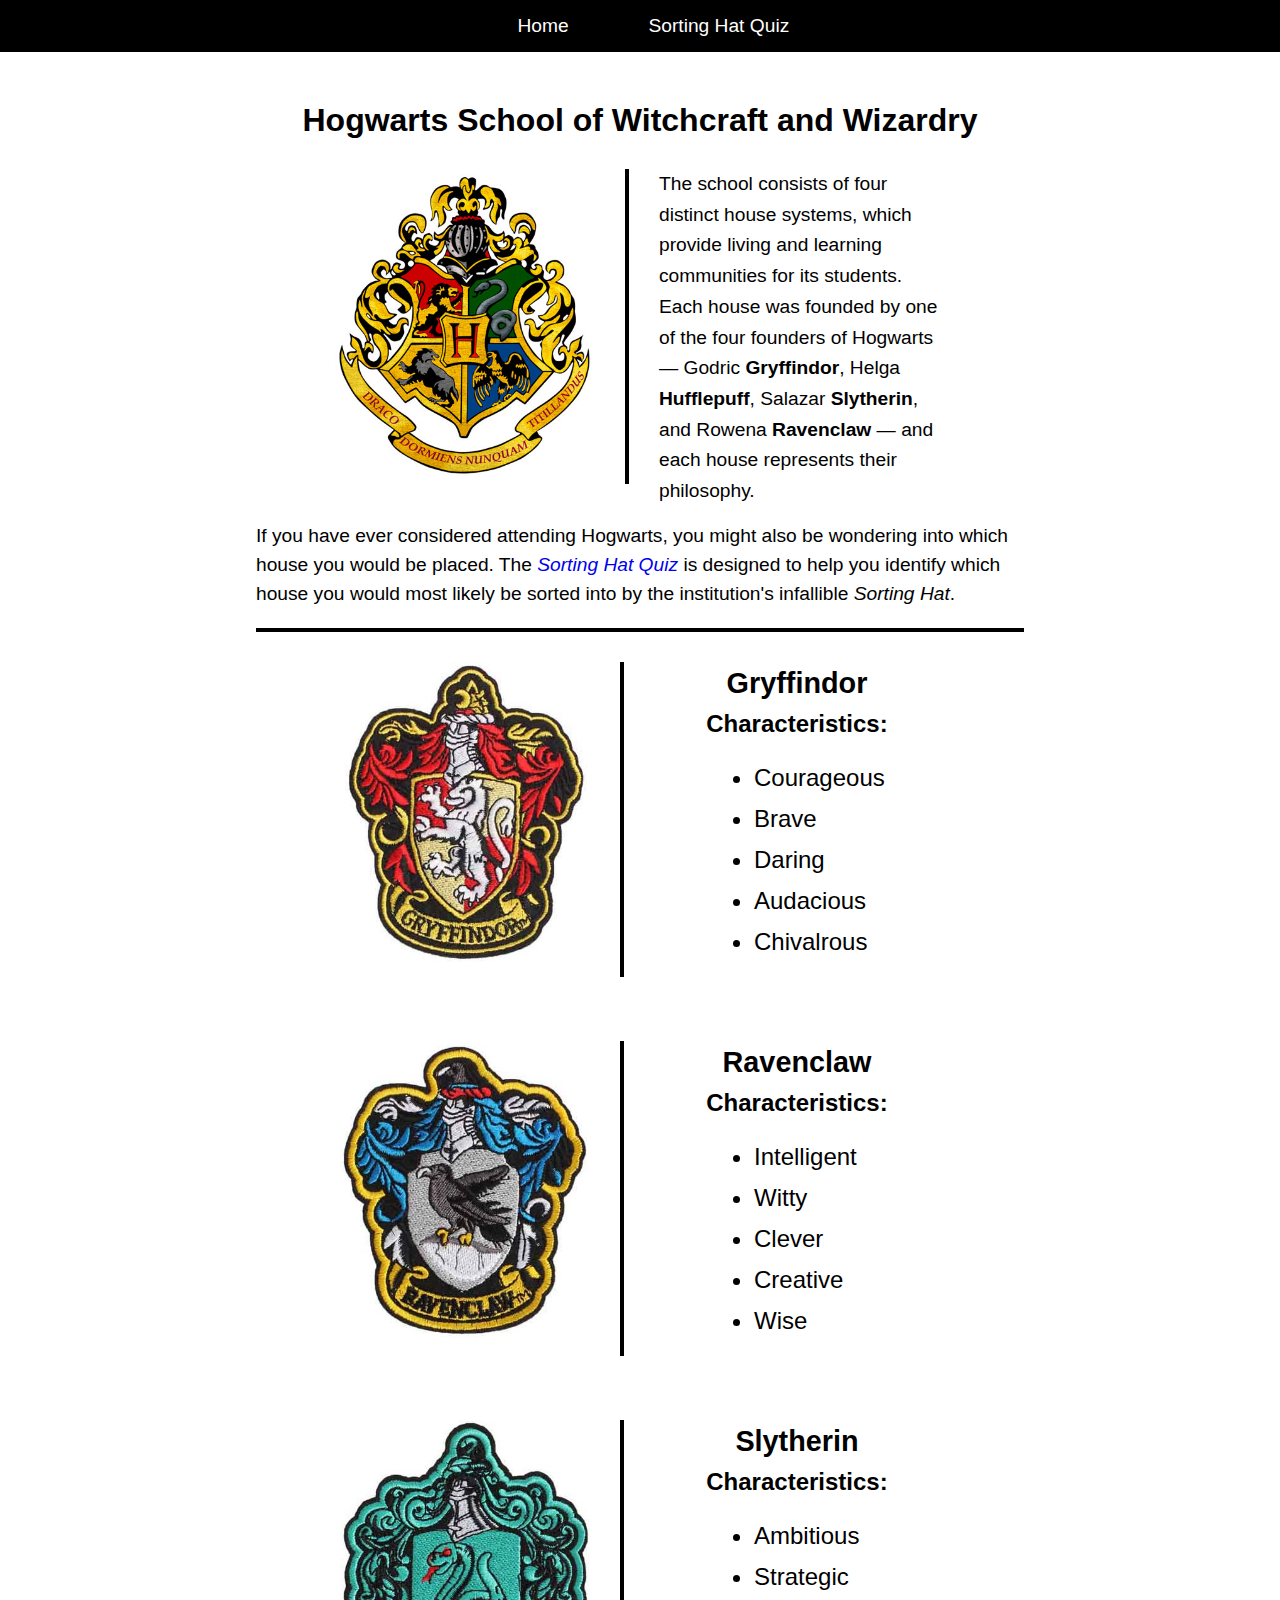
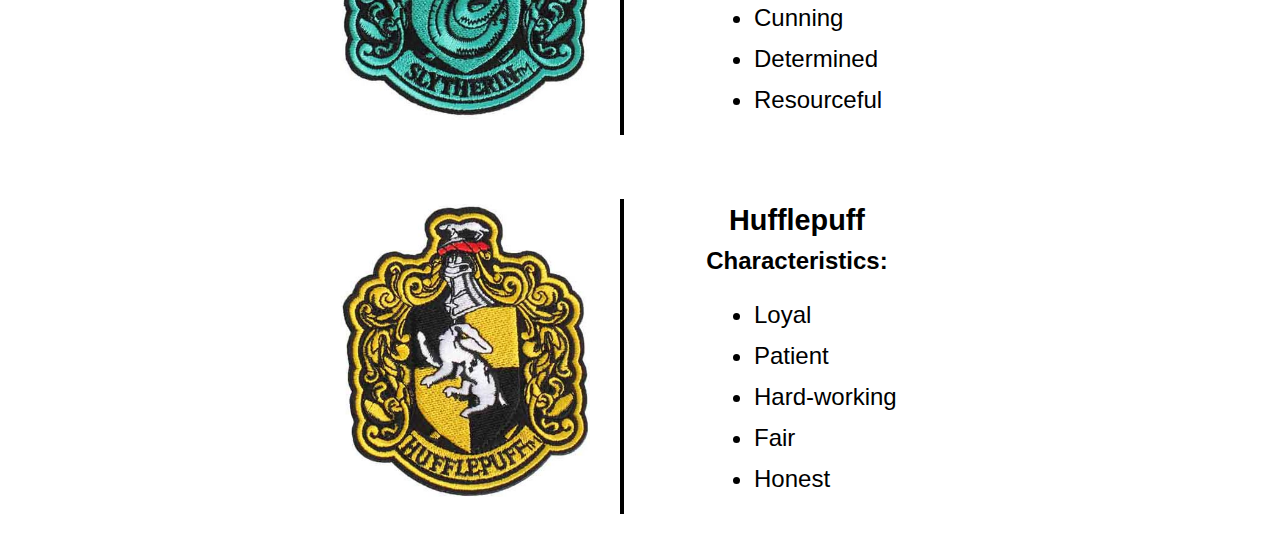
<file: hogwarts-quiz/index.html>
<!doctype html>
<html>
<head>
<meta charset="UTF-8">
	
<style type="text/css">
	@import url("styles.css");
</style>	
	
<title>Hogwarts Sorting Hat</title>
</head>

<body>
<div class="wrapper">
	
	<nav>
		<ul>
			<li><a href="index.html">Home</a></li>
			<li><a href="quiz-page.html">Sorting Hat Quiz</a></li>
		</ul>
	</nav>
	
	<h1>Hogwarts School of Witchcraft and Wizardry</h1>	

	<div id="center">
		<section class="mainTopic">
			<div class="image">
				<img src="images/hogwarts.jpg" width="260" height="315" alt="Hogwarts crest logo. "/> 
			</div>	
		
			<div class="context">
			<p>The school consists of four distinct house systems, which provide living and learning communities for its students. Each house was founded by one of the four founders of Hogwarts &mdash; Godric <strong>Gryffindor</strong>, Helga <strong>Hufflepuff</strong>, Salazar <strong>Slytherin</strong>, and Rowena <strong>Ravenclaw</strong> &mdash; and each house represents their philosophy.</p>
			</div>
		</section>
		
		<section class="soloText">
		<p>If you have ever considered attending Hogwarts, you might also be wondering into which house you would be placed. The <a href="quiz-page.html"><em>Sorting Hat Quiz</em></a> is designed to help you identify which house you would most likely be sorted into by the institution's infallible <em>Sorting Hat</em>.</p>
		</section>
		
		<section class="topic">
			<div class="image">
            <img src="images/gryffindor.jpg" width="250" height="300" alt="Gryffindor Crest. "/> </div>	
		
				<div class="context">
				<h2>Gryffindor</h2>
				<h3>Characteristics:</h3>
				<ul>
					<li>Courageous</li>	
					<li>Brave</li>
					<li>Daring</li>
					<li>Audacious</li>
					<li>Chivalrous</li>
				</ul>
			</div>
		</section>
		
		<section class="topic">
			<div class="image">
            <img src="images/ravenclaw.jpg" width="250" height="300" alt="Ravenclaw Crest. "/> </div>	
		
				<div class="context">
				<h2>Ravenclaw</h2>
				<h3>Characteristics:</h3>
				<ul>
					<li>Intelligent</li>	
					<li>Witty</li>
					<li>Clever</li>
					<li>Creative</li>
					<li>Wise</li>
				</ul>
			</div>
		</section>
		
		<section class="topic">
			<div class="image">
            <img src="images/slytherin.jpg" width="250" height="300" alt="Slytherin Crest. "/> </div>	
		
				<div class="context">
				<h2>Slytherin</h2>
				<h3>Characteristics:</h3>
				<ul>
					<li>Ambitious</li>	
					<li>Strategic</li>
					<li>Cunning</li>
					<li>Determined</li>
					<li>Resourceful</li>
				</ul>
			</div>
		</section>
		
		<section class="topic">
			<div class="image">
            <img src="images/hufflepuff.jpg" width="250" height="300" alt="Hufflepuff Crest. "/> </div>	
		
				<div class="context">
				<h2>Hufflepuff</h2>
				<h3>Characteristics:</h3>
				<ul>
					<li>Loyal</li>	
					<li>Patient</li>
					<li>Hard-working</li>
					<li>Fair</li>
					<li>Honest</li>
				</ul>
			</div>
		</section>
		
	</div>
	
</div>
</body>
</html>
</file>
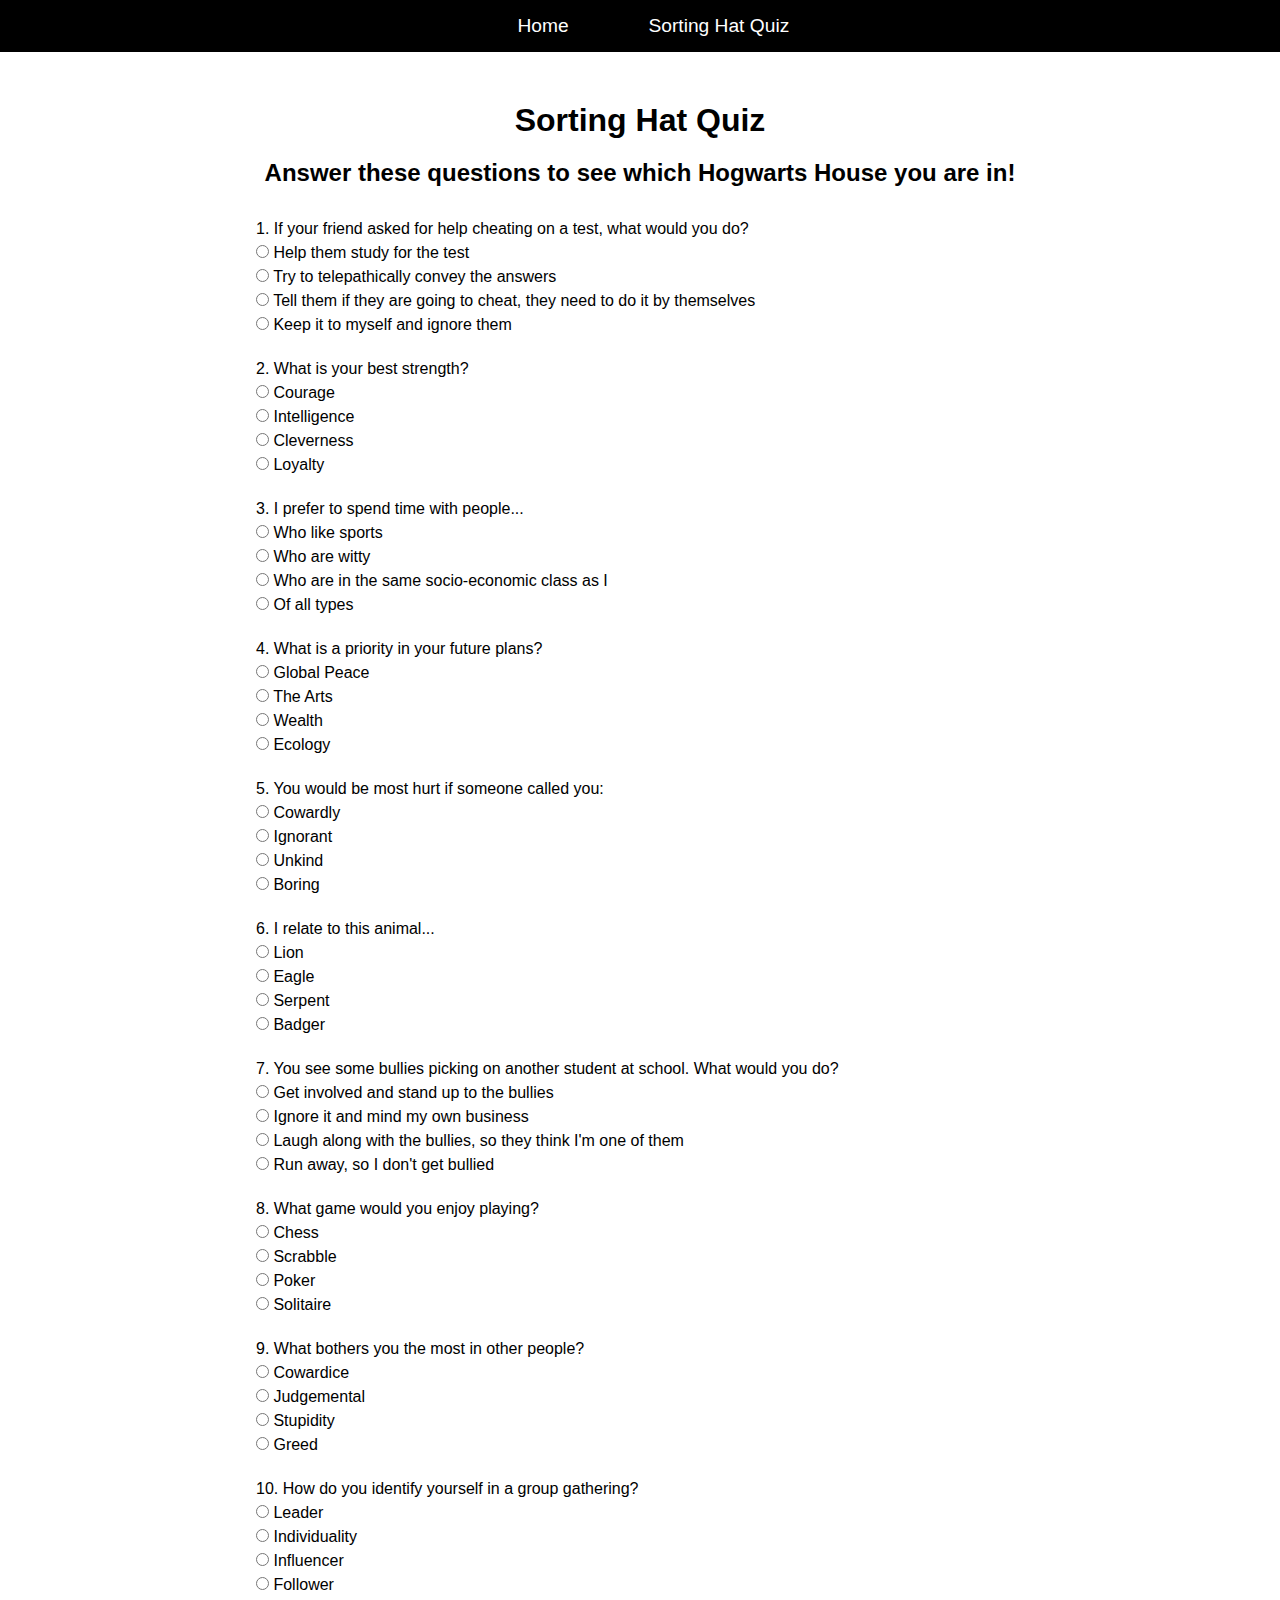
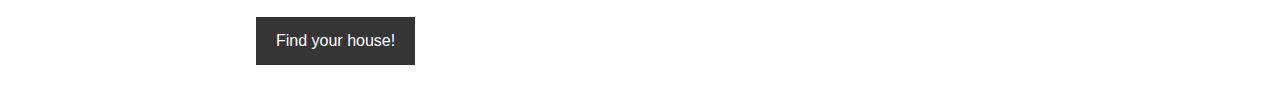
<file: hogwarts-quiz/quiz-page.html>
<!doctype html>
<html>
<head>
<meta charset="UTF-8">
	
<style type="text/css">
	@import url("styles.css");
</style>
	
<script src="https://code.jquery.com/jquery-3.4.1.js"></script>
<script src="quiz.js"></script>
	
<title>Sorting Hat Quiz</title>
</head>

<body>
	<div class="wrapper">
	
		<div id="overlay"></div>
<div id="modal">
    <div id="content">
        <!-- CUSTOMIZE YOUR POPUP HERE -->
        
		<img src="images/sorting-hat.png" width="442" height="350" alt="The sorting hat from Harry Potter. "/>
		<h2 id="results"></h2>
        <!-- END CUSTOMIZE -->
    </div>
    <span id="closeIcon"></span>
</div>
		
		<nav>
			<ul>
				<li><a href="index.html">Home</a></li>
				<li><a href="quiz-page.html">Sorting Hat Quiz</a></li>
			</ul>
		</nav>
	
		<h1>Sorting Hat Quiz</h1>
		<h2>Answer these questions to see which Hogwarts House you are in!</h2>
		
		<form id="quiz">
			<p>1. <span id="q1"></span><br>
				<input type="radio" name="question1" value="gryffindor" id="q1a1button" autocomplete="off" required><label for="q1a1button"><span id="q1a1"></span></label><br>
				<input type="radio" name="question1" value="ravenclaw" id="q1a2button" autocomplete="off"><label for="q1a2button"><span id="q1a2"></span></label><br>
				<input type="radio" name="question1" value="slytherin" id="q1a3button" autocomplete="off"><label for="q1a3button"><span id="q1a3"></span></label><br>
				<input type="radio" name="question1" value="hufflepuff" id="q1a4button" autocomplete="off"><label for="q1a4button"><span id="q1a4"></span></label><br>
			</p>
	
			<p>2. <span id="q2"></span><br>
				<input type="radio" name="question2" value="gryffindor" id="q2a1button" autocomplete="off" required><label for="q2a1button"><span id="q2a1"></span></label><br>
				<input type="radio" name="question2" value="ravenclaw" id="q2a2button" autocomplete="off"><label for="q2a2button"><span id="q2a2"></span></label><br>
				<input type="radio" name="question2" value="slytherin" id="q2a3button" autocomplete="off"><label for="q2a3button"><span id="q2a3"></span></label><br>
				<input type="radio" name="question2" value="hufflepuff" id="q2a4button" autocomplete="off"><label for="q2a4button"><span id="q2a4"></span></label><br>
			</p>
		
			<p>3. <span id="q3"></span><br>
				<input type="radio" name="question3" value="gryffindor" id="q3a1button" autocomplete="off" required><label for="q3a1button"><span id="q3a1"></span></label><br>
				<input type="radio" name="question3" value="ravenclaw" id="q3a2button" autocomplete="off"><label for="q3a2button"><span id="q3a2"></span></label><br>
				<input type="radio" name="question3" value="slytherin" id="q3a3button" autocomplete="off"><label for="q3a3button"><span id="q3a3"></span></label><br>
				<input type="radio" name="question3" value="hufflepuff" id="q3a4button" autocomplete="off"><label for="q3a4button"><span id="q3a4"></span></label><br>
			</p>
		
			<p>4. <span id="q4"></span><br>
				<input type="radio" name="question4" value="gryffindor" id="q4a1button" autocomplete="off" required><label for="q4a1button"><span id="q4a1"></span></label><br>
				<input type="radio" name="question4" value="ravenclaw" id="q4a2button" autocomplete="off"><label for="q4a2button"><span id="q4a2"></span></label><br>
				<input type="radio" name="question4" value="slytherin" id="q4a3button" autocomplete="off"><label for="q4a3button"><span id="q4a3"></span></label><br>
				<input type="radio" name="question4" value="hufflepuff" id="q4a4button" autocomplete="off"><label for="q4a4button"><span id="q4a4"></span></label><br>
			</p>
		
			<p>5. <span id="q5"></span><br>
				<input type="radio" name="question5" value="gryffindor" id="q5a1button" autocomplete="off" required><label for="q5a1button"><span id="q5a1"></span></label><br>
				<input type="radio" name="question5" value="ravenclaw" id="q5a2button" autocomplete="off"><label for="q5a2button"><span id="q5a2"></span></label><br>
				<input type="radio" name="question5" value="slytherin" id="q5a3button" autocomplete="off"><label for="q5a3button"><span id="q5a3"></span></label><br>
				<input type="radio" name="question5" value="hufflepuff" id="q5a4button" autocomplete="off"><label for="q5a4button"><span id="q5a4"></span></label><br>
			</p>
		
			<p>6. <span id="q6"></span><br>
				<input type="radio" name="question6" value="gryffindor" id="q6a1button" autocomplete="off" required><label for="q6a1button"><span id="q6a1"></span></label><br>
				<input type="radio" name="question6" value="ravenclaw" id="q6a2button" autocomplete="off"><label for="q6a2button"><span id="q6a2"></span></label><br>
				<input type="radio" name="question6" value="slytherin" id="q6a3button" autocomplete="off"><label for="q6a3button"><span id="q6a3"></span></label><br>
				<input type="radio" name="question6" value="hufflepuff" id="q6a4button" autocomplete="off"><label for="q6a4button"><span id="q6a4"></span></label><br>
			</p>
		
			<p>7. <span id="q7"></span><br>
				<input type="radio" name="question7" value="gryffindor" id="q7a1button" autocomplete="off" required><label for="q7a1button"><span id="q7a1"></span></label><br>
				<input type="radio" name="question7" value="ravenclaw" id="q7a2button" autocomplete="off"><label for="q7a2button"><span id="q7a2"></span></label><br>
				<input type="radio" name="question7" value="slytherin" id="q7a3button" autocomplete="off"><label for="q7a3button"><span id="q7a3"></span></label><br>
				<input type="radio" name="question7" value="hufflepuff" id="q7a4button" autocomplete="off"><label for="q7a4button"><span id="q7a4"></span></label><br>
			</p>
	
			<p>8. <span id="q8"></span><br>
				<input type="radio" name="question8" value="gryffindor" id="q8a1button" autocomplete="off" required><label for="q8a1button"><span id="q8a1"></span></label><br>
				<input type="radio" name="question8" value="ravenclaw" id="q8a2button" autocomplete="off"><label for="q8a2button"><span id="q8a2"></span></label><br>
				<input type="radio" name="question8" value="slytherin" id="q8a3button" autocomplete="off"><label for="q8a3button"><span id="q8a3"></span></label><br>
				<input type="radio" name="question8" value="hufflepuff" id="q8a4button" autocomplete="off"><label for="q8a4button"><span id="q8a4"></span></label><br>
			</p>
		
			<p>9. <span id="q9"></span><br>
				<input type="radio" name="question9" value="gryffindor" id="q9a1button" autocomplete="off" required><label for="q9a1button"><span id="q9a1"></span></label><br>
				<input type="radio" name="question9" value="ravenclaw" id="q9a2button" autocomplete="off"><label for="q9a2button"><span id="q9a2"></span></label><br>
				<input type="radio" name="question9" value="slytherin" id="q9a3button" autocomplete="off"><label for="q9a3button"><span id="q9a3"></span></label><br>
				<input type="radio" name="question9" value="hufflepuff" id="q9a4button" autocomplete="off"><label for="q9a4button"><span id="q9a4"></span></label><br>
			</p>		
		
			<p>10. <span id="q10"></span><br>
				<input type="radio" name="question10" value="gryffindor" id="q10a1button" autocomplete="off" required><label for="q10a1button"><span id="q10a1"></span></label><br>
				<input type="radio" name="question10" value="ravenclaw" id="q10a2button" autocomplete="off"><label for="q10a2button"><span id="q10a2"></span></label><br>
				<input type="radio" name="question10" value="slytherin" id="q10a3button" autocomplete="off"><label for="q10a3button"><span id="q10a3"></span></label><br>
				<input type="radio" name="question10" value="hufflepuff" id="q10a4button" autocomplete="off"><label for="q10a4button"><span id="q10a4"></span></label><br>
			</p>
		
			<input type="submit" class="button" id="button" value="Find your house!">
			
		</form>
	
		
		
	</div>	
</body>
</html>
</file>
